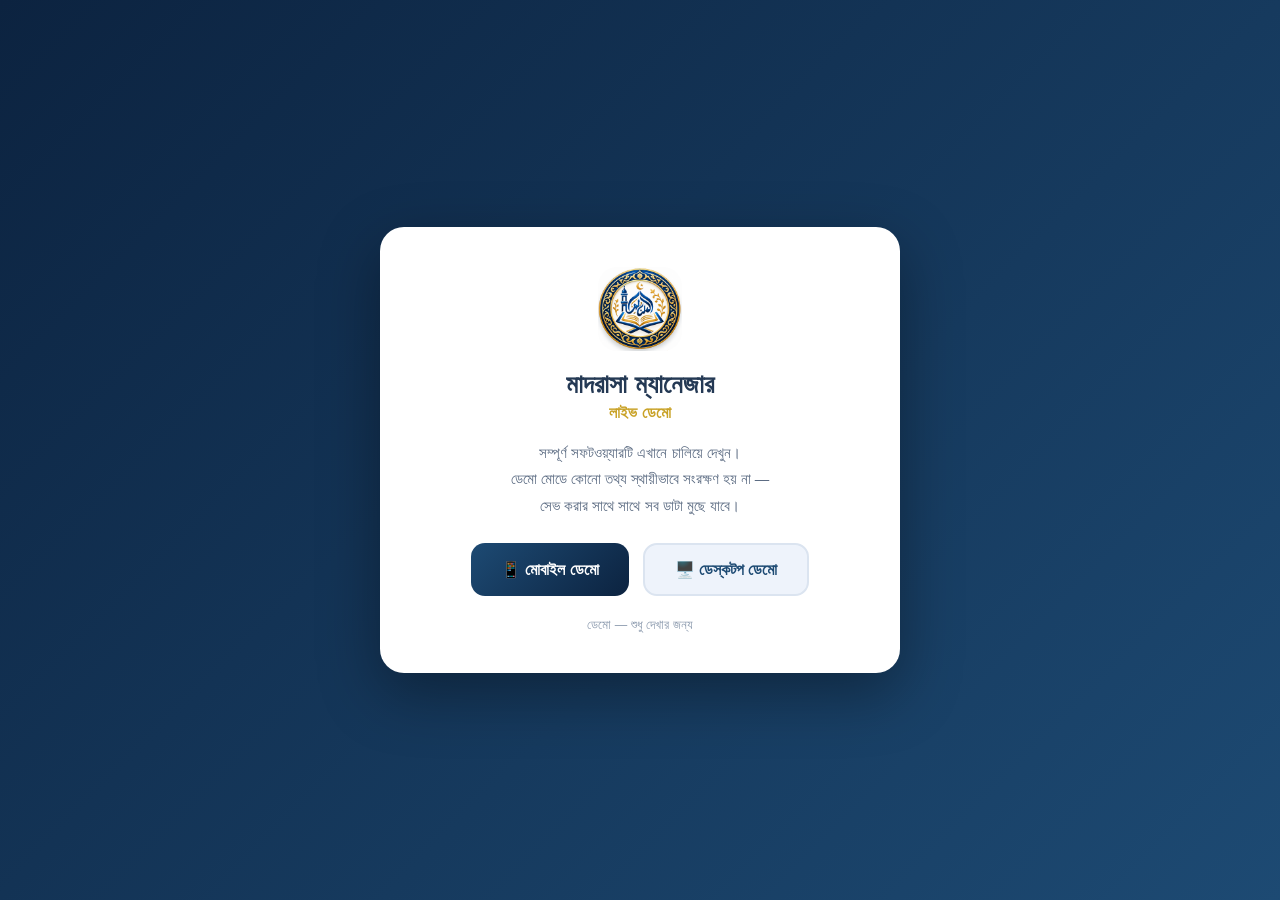
<file: index.html>
<!doctype html>
<html lang="bn">
<head>
<meta charset="utf-8">
<meta name="viewport" content="width=device-width,initial-scale=1">
<title>মাদরাসা ম্যানেজার — ডেমো</title>
<style>
*{box-sizing:border-box;margin:0;padding:0}
body{font-family:"Hind Siliguri","Noto Sans Bengali",sans-serif;background:linear-gradient(135deg,#0c2340,#1d4a73);min-height:100vh;display:flex;align-items:center;justify-content:center;padding:24px;color:#fff}
.card{background:#fff;color:#243954;border-radius:24px;padding:40px 36px;max-width:520px;width:100%;text-align:center;box-shadow:0 20px 60px rgba(0,0,0,.35)}
.card img{width:84px;height:84px;border-radius:20px;margin-bottom:14px}
.card h1{font-size:26px;margin-bottom:4px}
.card .sub{color:#c9a227;font-weight:700;margin-bottom:18px}
.card p{color:#5b6b82;font-size:14.5px;line-height:1.8;margin-bottom:24px}
.btns{display:flex;gap:14px;justify-content:center;flex-wrap:wrap}
.btn{border:0;border-radius:14px;padding:15px 30px;font-size:16px;font-weight:800;cursor:pointer;text-decoration:none;font-family:inherit;display:inline-flex;align-items:center;gap:10px}
.btn.m{background:linear-gradient(135deg,#1d4a73,#0c2340);color:#fff}
.btn.d{background:#eef3fb;color:#1d4a73;border:2px solid #dbe4f0}
.note{margin-top:22px;font-size:12.5px;color:#8a99ad}
</style>
</head>
<body>
<div class="card">
  <img src="app/assets/support-logo.png" alt="লোগো">
  <h1>মাদরাসা ম্যানেজার</h1>
  <div class="sub">লাইভ ডেমো</div>
  <p>সম্পূর্ণ সফটওয়্যারটি এখানে চালিয়ে দেখুন।<br>ডেমো মোডে কোনো তথ্য স্থায়ীভাবে সংরক্ষণ হয় না —<br>সেভ করার সাথে সাথে সব ডাটা মুছে যাবে।</p>
  <div class="btns">
    <a class="btn m" href="mobile.html">📱 মোবাইল ডেমো</a>
    <a class="btn d" href="desktop.html">🖥️ ডেস্কটপ ডেমো</a>
  </div>
  <div class="note">ডেমো — শুধু দেখার জন্য</div>
</div>
</body>
</html>
</file>
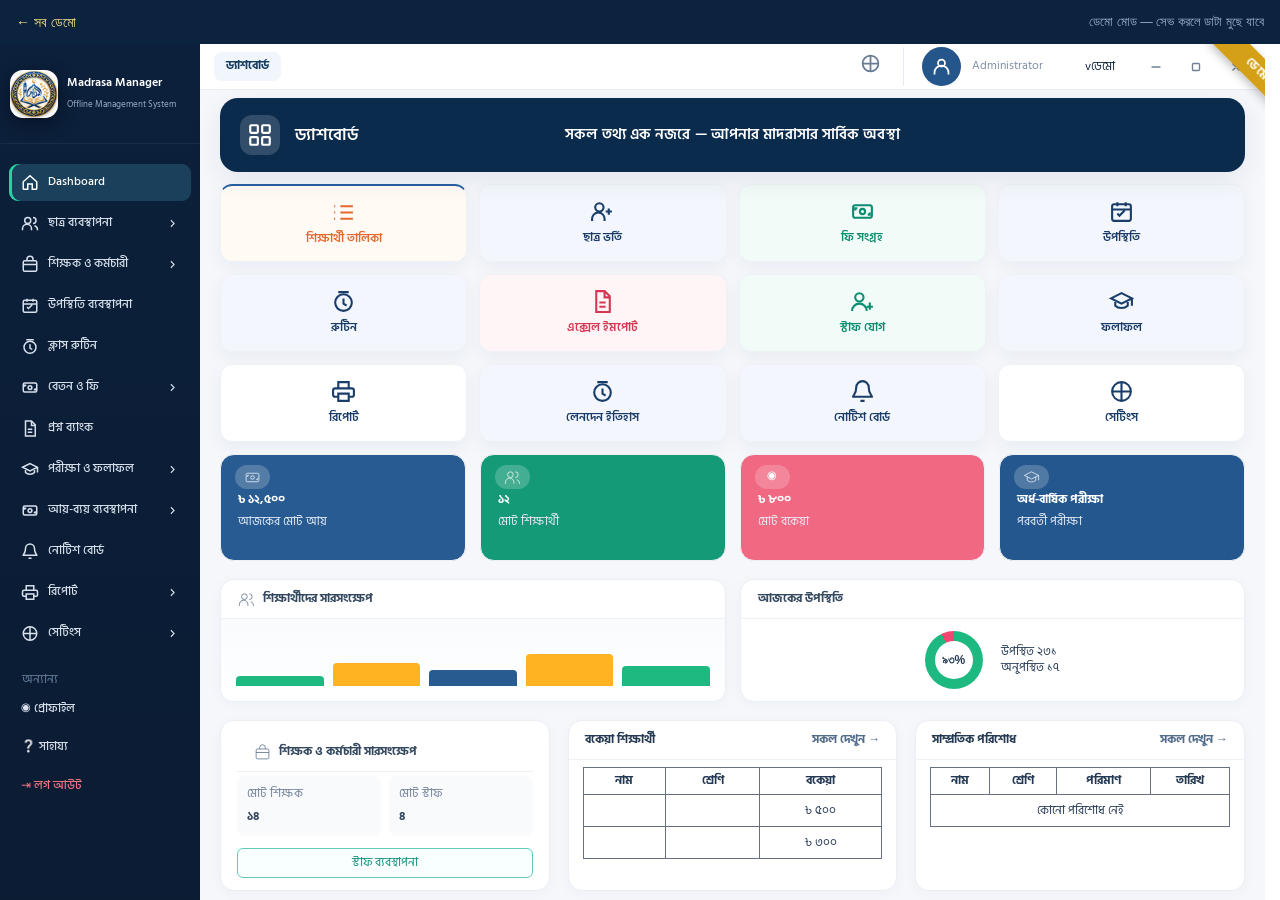
<file: desktop.html>
<!doctype html>
<html lang="bn">
<head>
<meta charset="utf-8">
<meta name="viewport" content="width=device-width,initial-scale=1">
<title>ডেস্কটপ ডেমো — মাদরাসা ম্যানেজার</title>
<style>
*{box-sizing:border-box;margin:0;padding:0}
html,body{height:100%}
body{font-family:"Hind Siliguri",sans-serif;background:#0c2340;display:flex;flex-direction:column}
.bar{height:44px;display:flex;align-items:center;padding:0 16px;gap:12px;color:#fff;font-size:14px;flex-shrink:0}
.bar a{color:#fde68a;text-decoration:none}
.bar .t{margin-left:auto;color:#9db2cc;font-size:12.5px}
iframe{flex:1;border:0;background:#fff;width:100%}
</style>
</head>
<body>
<div class="bar"><a href="index.html">← সব ডেমো</a><span class="t">ডেমো মোড — সেভ করলে ডাটা মুছে যাবে</span></div>
<iframe src="app/index.html" title="ডেস্কটপ ডেমো"></iframe>
</body>
</html>
</file>
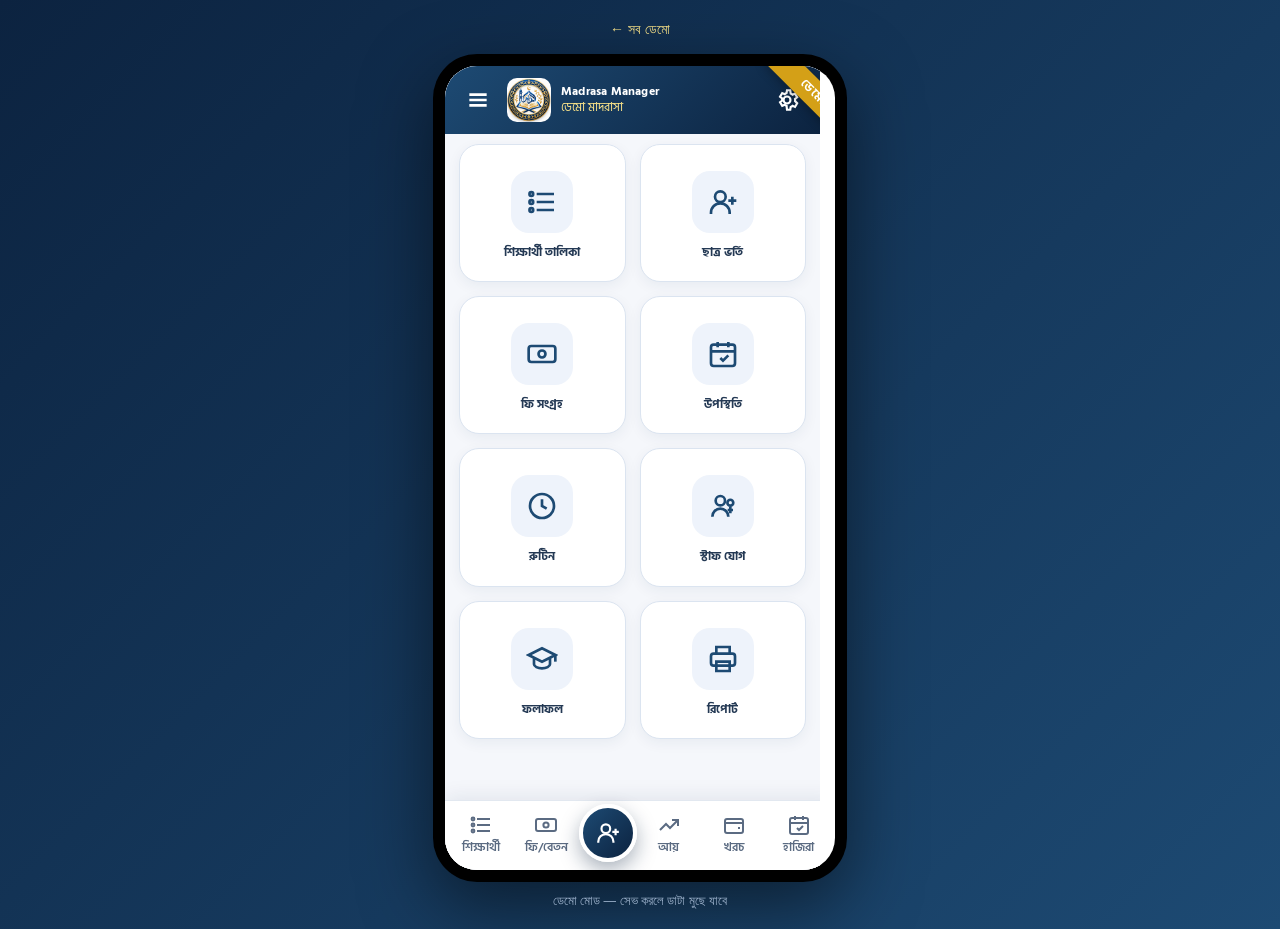
<file: mobile.html>
<!doctype html>
<html lang="bn">
<head>
<meta charset="utf-8">
<meta name="viewport" content="width=device-width,initial-scale=1">
<title>মোবাইল ডেমো — মাদরাসা ম্যানেজার</title>
<style>
*{box-sizing:border-box;margin:0;padding:0}
body{font-family:"Hind Siliguri",sans-serif;background:linear-gradient(135deg,#0c2340,#1d4a73);min-height:100vh;display:flex;flex-direction:column;align-items:center;justify-content:center;padding:20px;color:#fff}
.top{margin-bottom:16px;text-align:center}
.top a{color:#fde68a;text-decoration:none;font-size:14px}
.phone{width:414px;max-width:100%;height:min(880px,92vh);background:#000;border-radius:44px;padding:12px;box-shadow:0 24px 70px rgba(0,0,0,.5)}
.screen{width:100%;height:100%;border:0;border-radius:32px;background:#fff;display:block}
@media(max-width:480px){.phone{height:94vh;border-radius:24px;padding:6px}.screen{border-radius:18px}}
.hint{margin-top:12px;font-size:12.5px;color:#9db2cc}
</style>
</head>
<body>
<div class="top"><a href="index.html">← সব ডেমো</a></div>
<div class="phone"><iframe class="screen" src="app/index.html" title="মোবাইল ডেমো"></iframe></div>
<div class="hint">ডেমো মোড — সেভ করলে ডাটা মুছে যাবে</div>
</body>
</html>
</file>
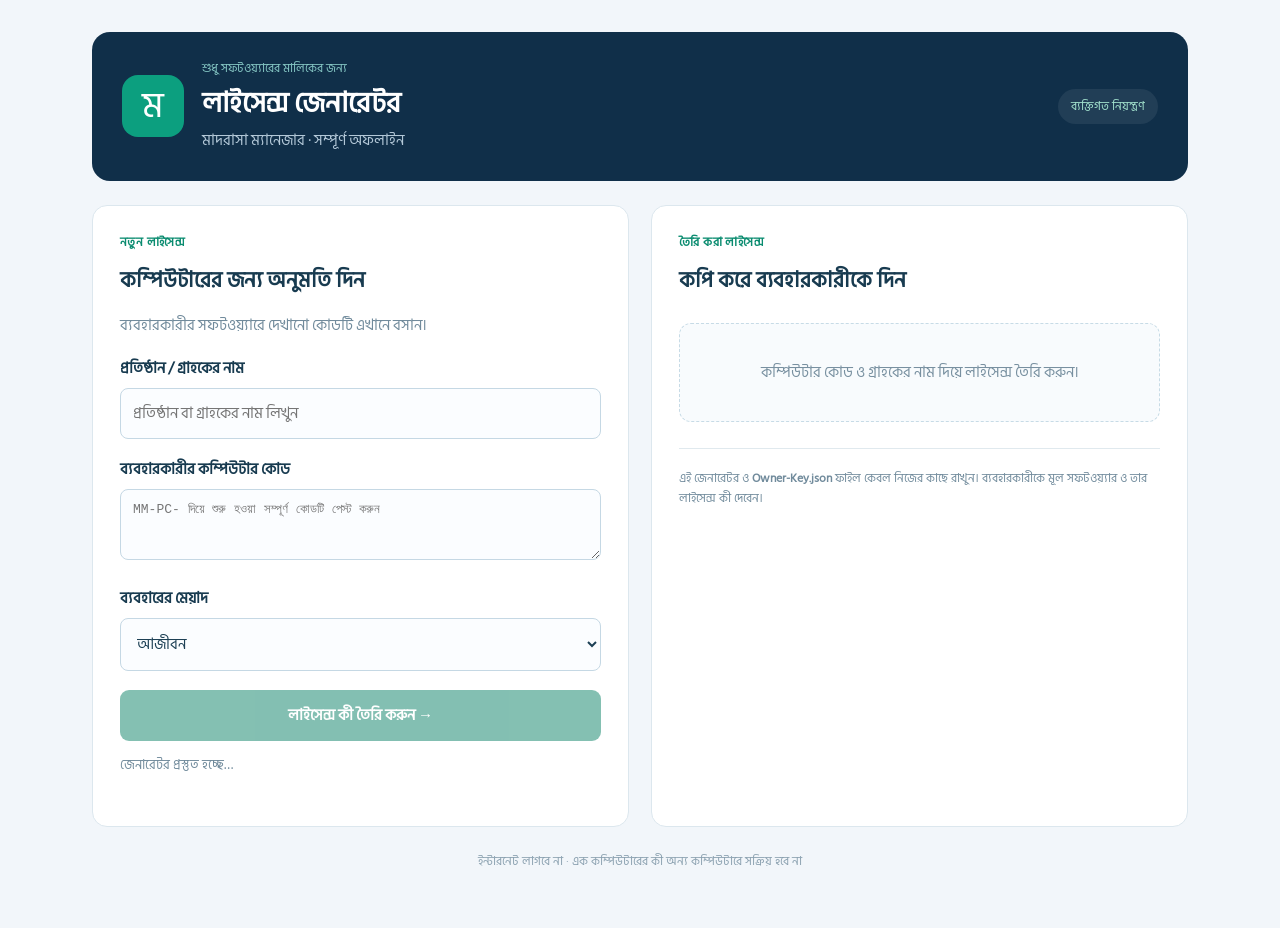
<file: app/license-generator.html>
<!doctype html><html lang="bn"><head><meta charset="UTF-8"><meta name="viewport" content="width=device-width,initial-scale=1"><title>লাইসেন্স জেনারেটর</title><link rel="stylesheet" href="app/styles/license-generator.css"></head><body>
<main class="owner-shell"><header><span class="logo">ম</span><div><p class="eyebrow">শুধু সফটওয়্যারের মালিকের জন্য</p><h1>লাইসেন্স জেনারেটর</h1><p>মাদরাসা ম্যানেজার · সম্পূর্ণ অফলাইন</p></div><span class="badge">ব্যক্তিগত নিয়ন্ত্রণ</span></header>
<section class="workspace"><form id="issueForm"><div class="section-label">নতুন লাইসেন্স</div><h2>কম্পিউটারের জন্য অনুমতি দিন</h2><p>ব্যবহারকারীর সফটওয়্যারে দেখানো কোডটি এখানে বসান।</p>
<label for="customer">প্রতিষ্ঠান / গ্রাহকের নাম</label><input id="customer" required maxlength="150" placeholder="প্রতিষ্ঠান বা গ্রাহকের নাম লিখুন">
<label for="device">ব্যবহারকারীর কম্পিউটার কোড</label><textarea id="device" required rows="3" spellcheck="false" placeholder="MM-PC- দিয়ে শুরু হওয়া সম্পূর্ণ কোডটি পেস্ট করুন"></textarea>
<label for="period">ব্যবহারের মেয়াদ</label><select id="period"><option value="">আজীবন</option value="7">৭ দিন</option><option value="30">৩০ দিন</option><option value="365">১ বছর</option><option value="custom">নিজে দিন নির্বাচন করুন</option></select>
<label id="daysLabel" hidden>মোট দিন<input id="days" type="number" min="1" max="3650" value="30"></label><button id="generate" type="submit">লাইসেন্স কী তৈরি করুন →</button><p id="status" role="status" aria-live="polite">জেনারেটর প্রস্তুত হচ্ছে…</p></form>
<aside><div class="section-label">তৈরি করা লাইসেন্স</div><h2>কপি করে ব্যবহারকারীকে দিন</h2><div id="empty">কম্পিউটার কোড ও গ্রাহকের নাম দিয়ে লাইসেন্স তৈরি করুন।</div><div id="result" hidden><dl><dt>প্রতিষ্ঠান</dt><dd id="resultCustomer"></dd><dt>মেয়াদ</dt><dd id="resultExpiry"></dd></dl><label for="output">লাইসেন্স কী</label><textarea id="output" rows="9" readonly spellcheck="false"></textarea><button type="button" id="copy">লাইসেন্স কী কপি করুন</button></div><p class="privacy">এই জেনারেটর ও <b>Owner-Key.json</b> ফাইল কেবল নিজের কাছে রাখুন। ব্যবহারকারীকে মূল সফটওয়্যার ও তার লাইসেন্স কী দেবেন।</p></aside></section>
<footer>ইন্টারনেট লাগবে না · এক কম্পিউটারের কী অন্য কম্পিউটারে সক্রিয় হবে না</footer></main><script src="app/owner-generator.js"></script></body></html>
</file>
<file: app/app/styles/license-generator.css>
@font-face{font-family:HindSiliguri;src:url('../../assets/HindSiliguri.ttf')}*{box-sizing:border-box}body{margin:0;background:#f2f6fa;color:#183b50;font-family:HindSiliguri,'Nirmala UI',sans-serif;font-size:15px}.owner-shell{max-width:1160px;margin:auto;padding:32px}header{display:flex;gap:18px;align-items:center;padding:27px 30px;background:#102f49;border-radius:18px;color:white}.logo{display:grid;place-items:center;background:#0c9f7f;width:62px;height:62px;border-radius:16px;font-size:36px}.eyebrow{color:#87c9c6!important;font-size:12px}header p{margin:0;color:#b3c8d8}h1{font-size:28px;margin:2px 0}h2{font-size:21px;margin:12px 0 8px}.badge{margin-left:auto;padding:8px 13px;border-radius:24px;background:#ffffff12;color:#a4e4cf;font-size:12px}.workspace{display:grid;grid-template-columns:1fr 1fr;gap:22px;margin-top:24px}form,aside{background:white;border:1px solid #dce7ee;border-radius:15px;padding:27px}.section-label{color:#0b8c70;font-size:12px;font-weight:bold;letter-spacing:.4px}p{color:#718b9c;line-height:1.7}label{display:block;margin:18px 0 7px;font-weight:600}input,textarea,select{width:100%;padding:12px;border:1px solid #c5d8e4;border-radius:8px;color:#1d4055;background:#fbfdff;font:inherit}textarea{resize:vertical;overflow-wrap:anywhere}#device,#output{font-family:monospace;font-size:13px}button{width:100%;padding:13px;border:0;border-radius:9px;background:#0a8167;color:white;font:inherit;font-weight:600;cursor:pointer;margin-top:19px}button:disabled{opacity:.5;cursor:wait}input:focus-visible,textarea:focus-visible,button:focus-visible,select:focus-visible{outline:3px solid #72c9df;outline-offset:2px}#status{min-height:32px;font-size:13px}#status.bad{color:#bd3551}#empty{margin:25px 0;padding:35px 20px;border:1px dashed #c7dbe6;border-radius:12px;background:#f8fbfd;color:#7890a0;text-align:center;line-height:1.8}.privacy{border-top:1px solid #e0e9ee;padding-top:20px;margin-top:26px;font-size:12px}dl{display:grid;grid-template-columns:80px 1fr;gap:8px;font-size:14px}dt{color:#7591a1}dd{margin:0;overflow-wrap:anywhere}footer{text-align:center;font-size:12px;color:#8aa0af;padding:25px 0}[hidden]{display:none!important}@media(max-width:720px){.owner-shell{padding:16px}header{padding:20px;gap:12px}.badge{display:none}h1{font-size:24px}.workspace{grid-template-columns:1fr}form,aside{padding:23px}}
</file>
